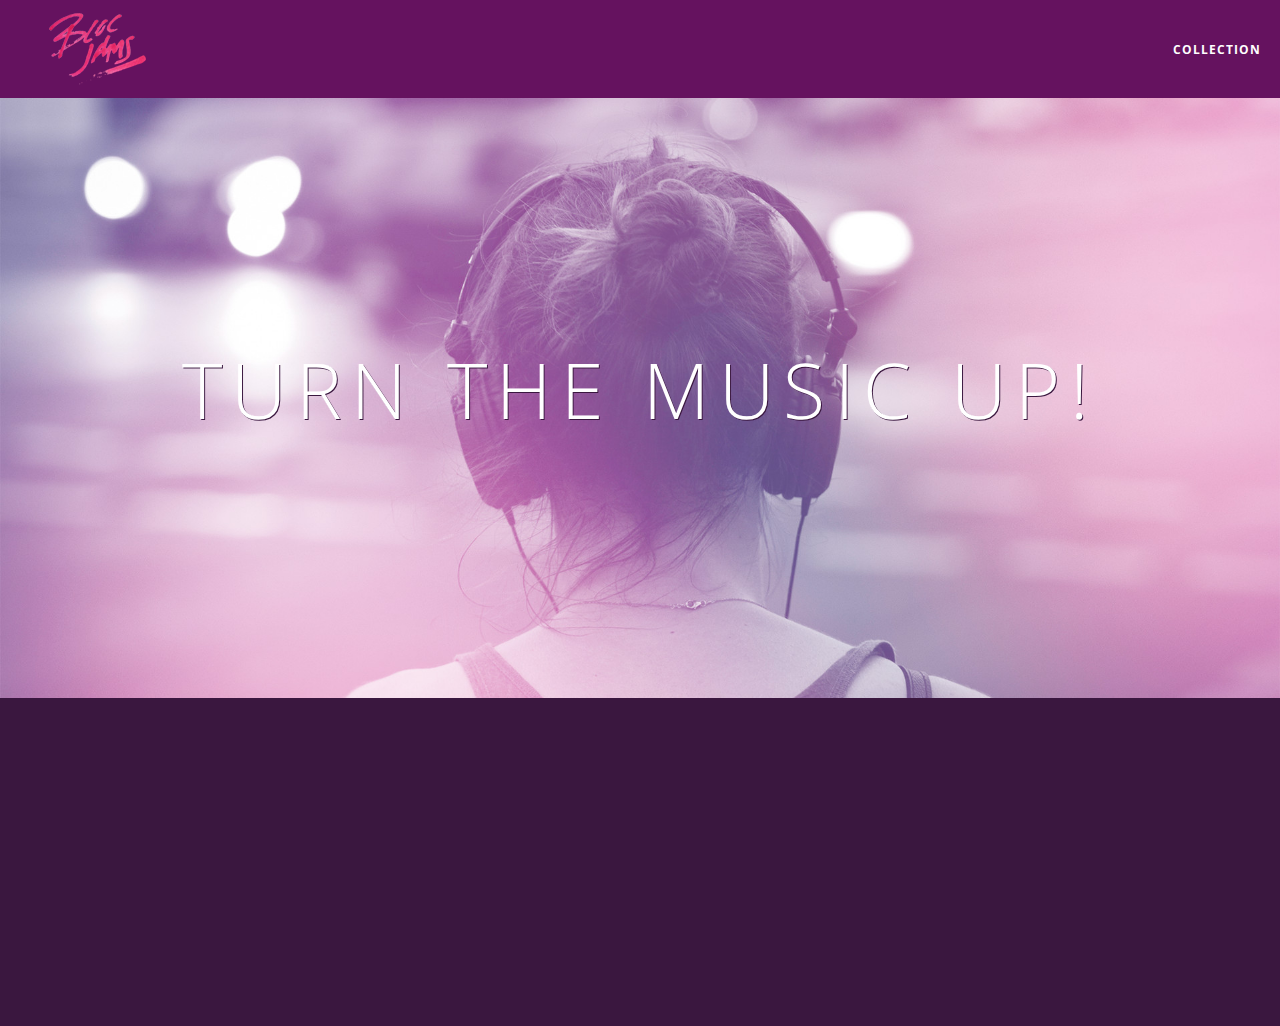
<file: index.html>
<!DOCTYPE html>
<html>
    <head>
        <title>Bloc Jams</title>
        <meta name="viewport" content="width=device-width, initial-scale=1">
        <link rel="stylesheet" type="text/css" href="http://fonts.googleapis.com/css?family=Open+Sans:400,800,600,700,300">
        <link rel="stylesheet" type="text/css" href="http://code.ionicframework.com/ionicons/2.0.1/css/ionicons.min.css">
        <link rel="stylesheet" type="text/css" href="styles/normalize.css">
        <link rel="stylesheet" type="text/css" href="styles/main.css" >
        <link rel="stylesheet" type="text/css" href="styles/landing.css">
    </head>
    <body class="landing">
        <nav class="navbar"> <!-- navigation bar -->
          <a href="index.html" class="logo">
                 <img src="assets/images/bloc_jams_logo.png" alt="bloc jams logo">
             </a>
             <div class="links-container">
                 <a href="collection.html" class="navbar-link">collection</a>
             </div>
        </nav>
        <section class="hero-content"> <!-- hero content -->
            <h1 class="hero-title">Turn the music up!</h1>
        </section>
        <section class="selling-points container clearfix"> <!-- selling points -->
            <div class="point column third">
                <span class="ion-music-note"></span>
                <h5 class="point-title">Choose your music</h5>
                <p class="point-description">The world is full of music; why should you have to listen to music that someone else chose?</p>
            </div>
            <div class="point column third">
                 <span class="ion-radio-waves"></span>
                 <h5 class="point-title">Unlimited, streaming, ad-free</h5>
                 <p class="point-description">No arbitrary limits. No distractions.</p>
            </div>
            <div class="point column third">
                <span class="ion-iphone"></span>
                <h5 class="point-title">Mobile enabled</h5>
                <p class="point-description">Listen to your music on the go. This streaming service is available on all mobile platforms.</p>
            </div>
        </section>
          <script src="https://code.jquery.com/jquery-2.1.3.min.js"></script>
          <script src="scripts/landing.js"></script>
    </body>
</html>
</file>
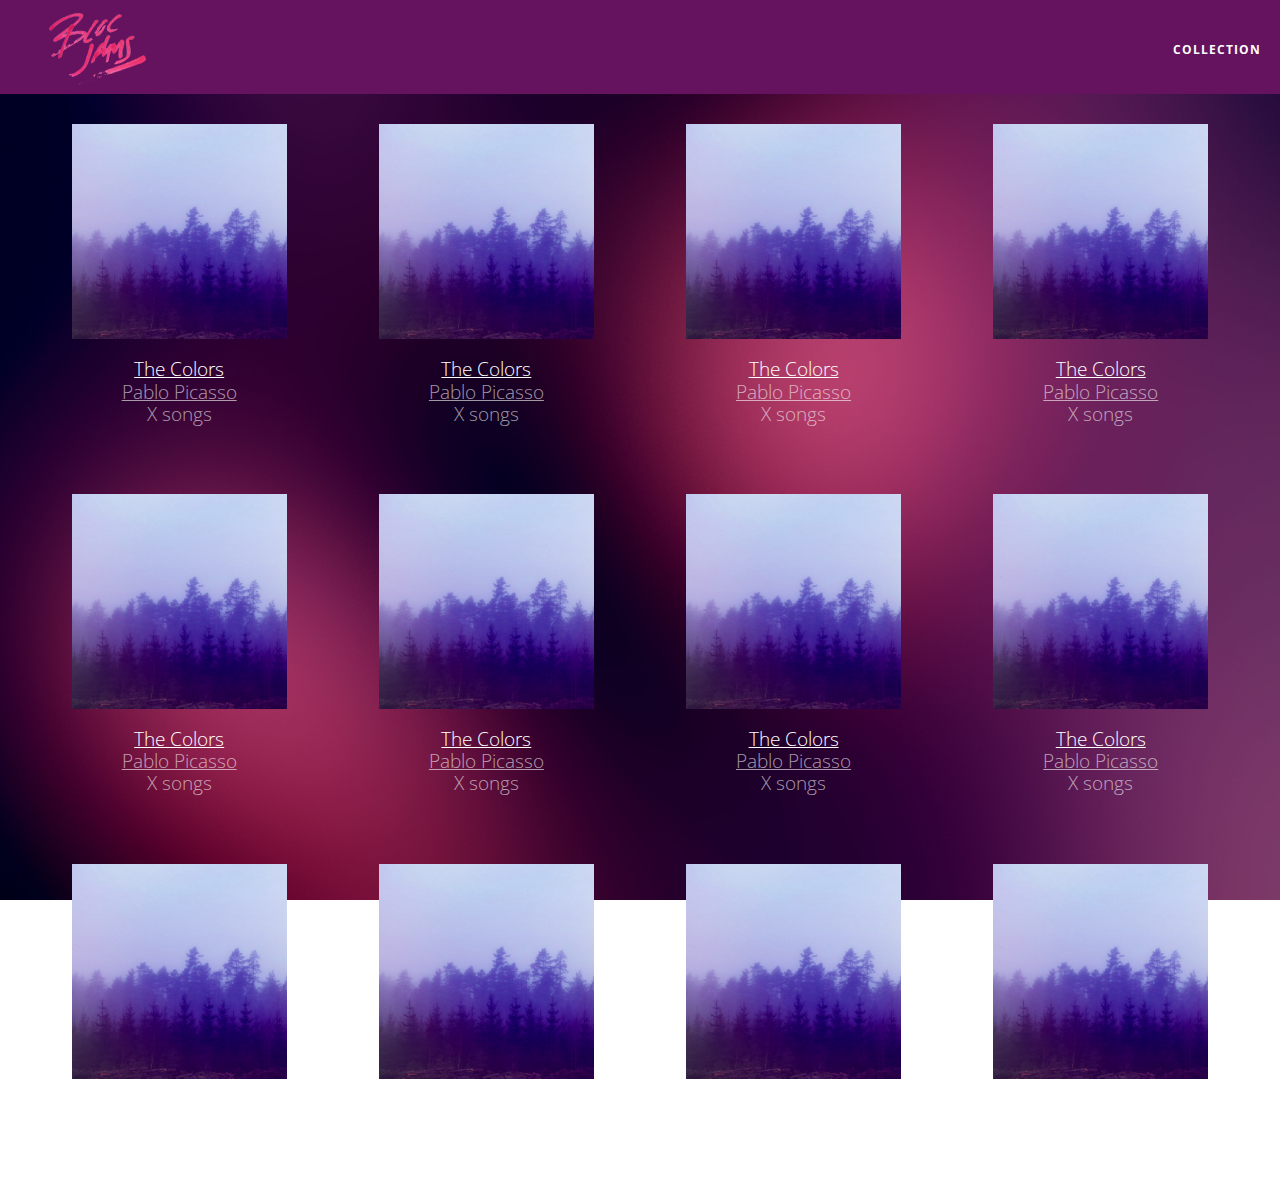
<file: collection.html>
<html>
     <head>
         <title>Bloc Jams</title>
         <meta name="viewport" content="width=device-width, initial-scale=1">
         <link rel="stylesheet" type="text/css" href="http://fonts.googleapis.com/css?family=Open+Sans:400,800,600,700,300">
         <link rel="stylesheet" type="text/css" href="http://code.ionicframework.com/ionicons/2.0.1/css/ionicons.min.css">
         <link rel="stylesheet" type="text/css" href="styles/normalize.css">
         <link rel="stylesheet" type="text/css" href="styles/main.css">
         <link rel="stylesheet" type="text/css" href="styles/collection.css">
     </head>
     <body class="collection">
       <nav class="navbar"> <!-- nav bar -->
             <a href="index.html" class="logo">
                 <img src="assets/images/bloc_jams_logo.png" alt="bloc jams logo">
             </a>
             <div class="links-container">
                 <a href="collection.html" class="navbar-link">collection</a>
             </div>
         </nav>
         <section class="album-covers container clearfix">
    </section>
    <script src="https://code.jquery.com/jquery-2.1.3.min.js"></script>
     <script src="scripts/collection.js"></script>
     </body>
 </html>
</file>
<file: styles/main.css>
*,*::before, *::after{
  -moz-box-sizzing: border-box;
  -webkit-box-sizing: border-box;
  box-sizing: border-box;
}
html{
  height: 100%;
  font-size: 100%:
}
body{
  font-family: 'Open Sans';
  color: white;
  min-height: 100%;
}

.navbar {
  position:relative;
  padding: 0.5rem;
background-color: rgb(101,18,95);
 z-index: 1;
}

.navbar .logo{
  position: relative;
  left: 2rem;
  cursor: pointer;
}
.navbar .links-container {
     display: table;
     position: absolute;
     top: 0;
     right: 0;
     height: 100px;
     color: white;
     text-decoration: none;
 }

 .links-container .navbar-link {
     display: table-cell;
     position: relative;
     height: 100%;
     padding-left: 1rem;
     padding-right: 1rem;
     vertical-align: middle;
     color: white;
     font-size: 0.625rem;
     letter-spacing: 0.05rem;
     font-weight: 700;
     text-transform: uppercase;
     text-decoration: none;
     cursor: pointer;
 }

 .links-container .navbar-link:hover {
     color: rgb(233,50,117);
 }
 .links-container .navbar-link:active{
   color:rgb(233,50,117);
   background-color: white;
 }
.container {
  margin: 0 auto;
  max-width: 64rem;
}
.container.narrow {
     max-width: 56rem;
 }
@media (min-width: 640px){
  html{ font-size: 112%; }
}
.column{
  float: left;
  padding-left: 1rem;
  padding-right: 1rem;
}
.column.full { width: 100%; }
     .column.two-thirds { width: 66.7%; }
     .column.half { width: 50%; }
     .column.third { width: 33.3%; }
     .column.fourth { width: 25%; }
     .column.flow-opposite { float: right; }

@media (min-width: 1024px){
html  {
  font-size: 120%
  }
}
.clearfix::before,
.clearfix::after {
   content: " ";
   display: table;
}

.clearfix::after {
   clear: both;
</file>
<file: styles/landing.css>
body.landing{
background-color: rgb(58,23,63);
}
.hero-content{
  position: relative;
     min-height: 600px;
     background-image: url(../assets/images/bloc_jams_bg.jpg);
     background-repeat: no-repeat;
     background-position: center center;
     background-size: cover;
}
.hero-content .hero-title {
     position: absolute;
     top: 40%;
     -webkit-transform: translateY(-50%);
     -moz-transform: translateY(-50%);
     -ms-transform: translateY(-50%);
     transform: translateY(-50%);
     width: 100%;
     text-align: center;
     font-size: 4rem;
     font-weight: 300;
     text-transform: uppercase;
     letter-spacing: 0.5rem;
     text-shadow: 1px 1px 0px rgb(58,23,63);
 }
 .selling-points {
     position: relative;


 }

 .point {

     position: relative;
     padding: 2rem;
     text-align: center;
     opacity: 0;
     -webkit-transform: scaleX(0.9) translateY(3rem);
     -moz-transform: scaleX(0.9) translateY(3rem);
     transform: scaleX(0.9) translateY(3rem);
     -webkit-transition: all 0.25s ease-in-out;
     -moz-transition: all 0.25s ease-in-out;
     transition: all 0.25s ease-in-out;
     -webkit-transition-delay: 0.2s;
     -moz-transition-delay: 0.2s;
     transition-delay: 0.2s;
 }

 .point .point-title {
     font-size: 1.25rem;
 }

 .ion-music-note,
 .ion-radio-waves,
 .ion-iphone {
     color: rgb(233,50,117);
     font-size: 5rem;
 }
</file>
<file: styles/collection.css>
body.collection {
    background-image: url(../assets/images/blurred_backgrounds/blur_bg_2.jpg);
    background-repeat: no-repeat;
    background-attachment: fixed;
    background-position: center center;
    background-size: cover;
}

.album-covers {
    position: relative;
}

.collection-album-container {
    position: relative;
    margin-top: 30px;
    margin-bottom: 20px;
    text-align: center;
}

.collection-album-container .caption {
    margin-top: 10px;
}

.collection-album-container .caption p {
    font-size: 1rem;
    font-weight: 300;
    color: rgba(255, 255, 255, 0.6);
}

.collection-album-container .caption p a {
    color: rgba(255, 255, 255, 0.6);
}

.collection-album-container .caption p a.album-name {
    color: white;
}

.collection-album-container img {
    width: 80%;
}
</file>
